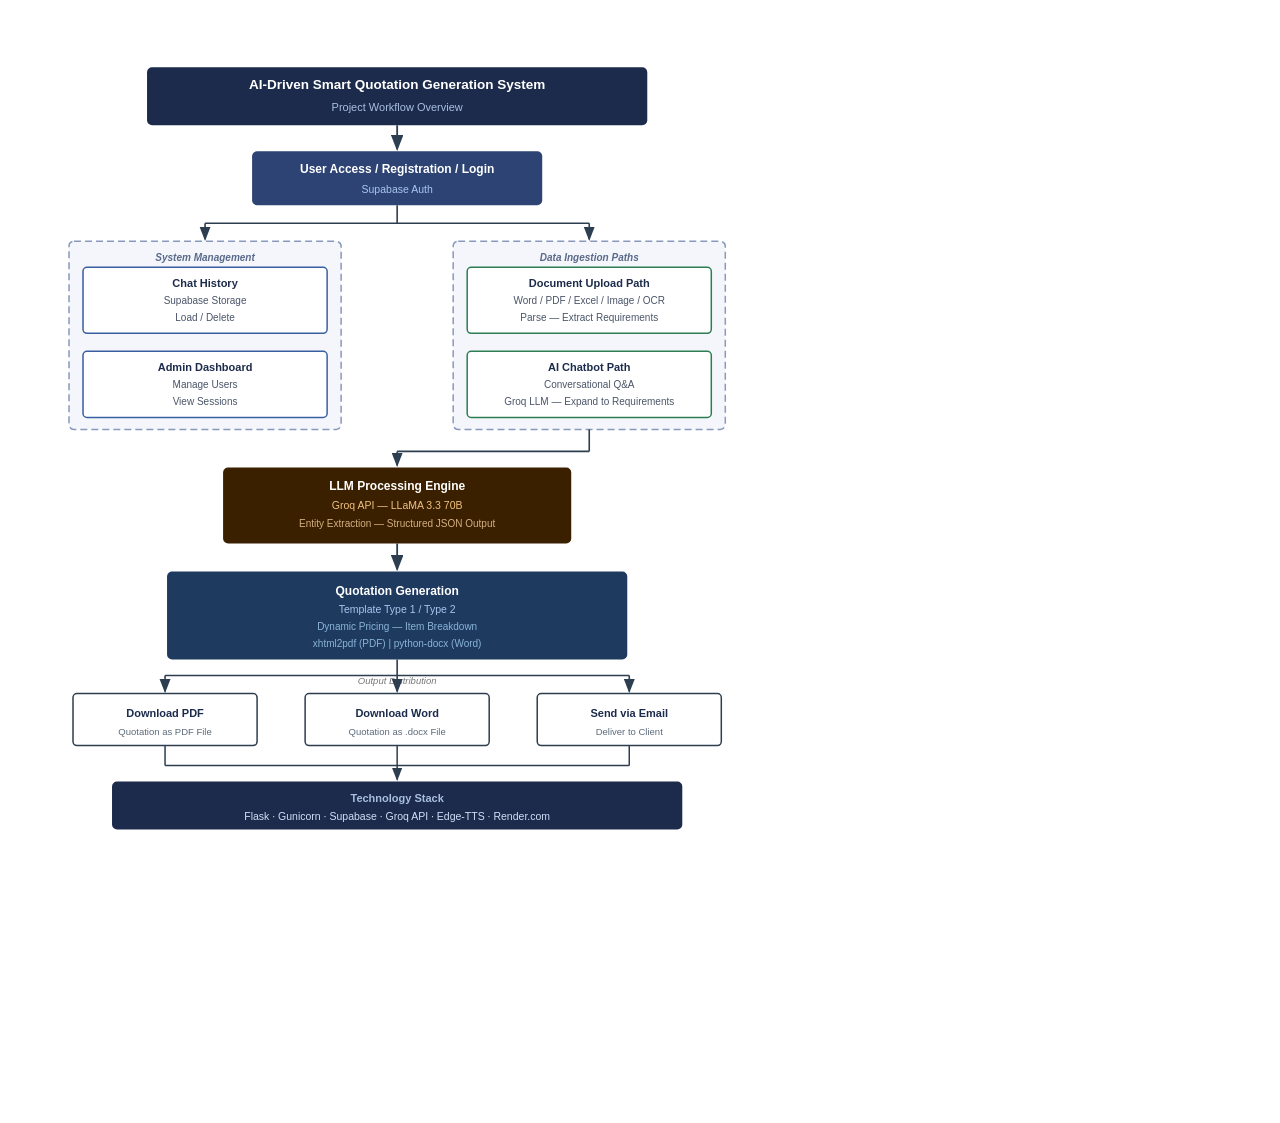
<file: static/workflow_diagram.html>
<!DOCTYPE html>
<html lang="en">
<head>
<meta charset="UTF-8">
<title>AI Quotation System – Workflow Diagram</title>
<style>
  * { margin: 0; padding: 0; box-sizing: border-box; }
  body {
    width: 210mm;
    min-height: 297mm;
    background: #fff;
    padding: 14mm 15mm;
    font-family: Arial, Helvetica, sans-serif;
  }
  @page { size: A4 portrait; margin: 0; }
  @media print {
    body { padding: 14mm 15mm; }
  }
</style>
</head>
<body>
<svg width="180mm" height="268mm" viewBox="0 0 680 1012"
     xmlns="http://www.w3.org/2000/svg"
     font-family="Arial, Helvetica, sans-serif">

  <defs>
    <marker id="arr" markerWidth="9" markerHeight="7"
            refX="8" refY="3.5" orient="auto">
      <polygon points="0 0, 9 3.5, 0 7" fill="#2c3e50"/>
    </marker>
  </defs>

  <!-- ═══════════════════════════════════════════ -->
  <!--  TITLE                                      -->
  <!-- ═══════════════════════════════════════════ -->
  <rect x="90" y="14" width="500" height="58" rx="5" fill="#1c2b4b"/>
  <text x="340" y="36" text-anchor="middle"
        font-size="13.5" font-weight="bold" fill="#ffffff">
    AI-Driven Smart Quotation Generation System
  </text>
  <text x="340" y="58" text-anchor="middle"
        font-size="11" fill="#a8bfe0">
    Project Workflow Overview
  </text>

  <!-- Arrow: Title -> Auth -->
  <line x1="340" y1="72" x2="340" y2="96"
        stroke="#2c3e50" stroke-width="1.8" marker-end="url(#arr)"/>

  <!-- ═══════════════════════════════════════════ -->
  <!--  AUTH BOX                                   -->
  <!-- ═══════════════════════════════════════════ -->
  <rect x="195" y="98" width="290" height="54" rx="5" fill="#2d4373"/>
  <text x="340" y="120" text-anchor="middle"
        font-size="12" font-weight="bold" fill="#ffffff">
    User Access / Registration / Login
  </text>
  <text x="340" y="140" text-anchor="middle"
        font-size="10.5" fill="#a8c6f0">
    Supabase Auth
  </text>

  <!-- Auth splits: vertical + horizontal + two drops -->
  <line x1="340" y1="152" x2="340" y2="170"
        stroke="#2c3e50" stroke-width="1.6"/>
  <line x1="148" y1="170" x2="532" y2="170"
        stroke="#2c3e50" stroke-width="1.6"/>
  <line x1="148" y1="170" x2="148" y2="186"
        stroke="#2c3e50" stroke-width="1.6" marker-end="url(#arr)"/>
  <line x1="532" y1="170" x2="532" y2="186"
        stroke="#2c3e50" stroke-width="1.6" marker-end="url(#arr)"/>

  <!-- ═══════════════════════════════════════════ -->
  <!--  SYSTEM MANAGEMENT GROUP (dashed)           -->
  <!-- ═══════════════════════════════════════════ -->
  <rect x="12" y="188" width="272" height="188" rx="5"
        fill="#f4f6fb" stroke="#8899bb"
        stroke-dasharray="7,4" stroke-width="1.5"/>
  <text x="148" y="208" text-anchor="middle"
        font-size="10" fill="#5a6a8a"
        font-style="italic" font-weight="bold">
    System Management
  </text>

  <!-- Chat History box -->
  <rect x="26" y="214" width="244" height="66" rx="4"
        fill="#ffffff" stroke="#3a5fa0" stroke-width="1.5"/>
  <text x="148" y="234" text-anchor="middle"
        font-size="11" font-weight="bold" fill="#1c2b4b">
    Chat History
  </text>
  <text x="148" y="251" text-anchor="middle"
        font-size="10" fill="#4a5568">
    Supabase Storage
  </text>
  <text x="148" y="268" text-anchor="middle"
        font-size="10" fill="#4a5568">
    Load / Delete
  </text>

  <!-- Admin Dashboard box -->
  <rect x="26" y="298" width="244" height="66" rx="4"
        fill="#ffffff" stroke="#3a5fa0" stroke-width="1.5"/>
  <text x="148" y="318" text-anchor="middle"
        font-size="11" font-weight="bold" fill="#1c2b4b">
    Admin Dashboard
  </text>
  <text x="148" y="335" text-anchor="middle"
        font-size="10" fill="#4a5568">
    Manage Users
  </text>
  <text x="148" y="352" text-anchor="middle"
        font-size="10" fill="#4a5568">
    View Sessions
  </text>

  <!-- ═══════════════════════════════════════════ -->
  <!--  DATA INGESTION GROUP (dashed)              -->
  <!-- ═══════════════════════════════════════════ -->
  <rect x="396" y="188" width="272" height="188" rx="5"
        fill="#f4f6fb" stroke="#8899bb"
        stroke-dasharray="7,4" stroke-width="1.5"/>
  <text x="532" y="208" text-anchor="middle"
        font-size="10" fill="#5a6a8a"
        font-style="italic" font-weight="bold">
    Data Ingestion Paths
  </text>

  <!-- Document Upload box -->
  <rect x="410" y="214" width="244" height="66" rx="4"
        fill="#ffffff" stroke="#2e7d52" stroke-width="1.5"/>
  <text x="532" y="234" text-anchor="middle"
        font-size="11" font-weight="bold" fill="#1c2b4b">
    Document Upload Path
  </text>
  <text x="532" y="251" text-anchor="middle"
        font-size="10" fill="#4a5568">
    Word / PDF / Excel / Image / OCR
  </text>
  <text x="532" y="268" text-anchor="middle"
        font-size="10" fill="#4a5568">
    Parse — Extract Requirements
  </text>

  <!-- AI Chatbot box -->
  <rect x="410" y="298" width="244" height="66" rx="4"
        fill="#ffffff" stroke="#2e7d52" stroke-width="1.5"/>
  <text x="532" y="318" text-anchor="middle"
        font-size="11" font-weight="bold" fill="#1c2b4b">
    AI Chatbot Path
  </text>
  <text x="532" y="335" text-anchor="middle"
        font-size="10" fill="#4a5568">
    Conversational Q&amp;A
  </text>
  <text x="532" y="352" text-anchor="middle"
        font-size="10" fill="#4a5568">
    Groq LLM — Expand to Requirements
  </text>

  <!-- Arrow: Data Ingestion -> LLM (route through center) -->
  <line x1="532" y1="376" x2="532" y2="398"
        stroke="#2c3e50" stroke-width="1.6"/>
  <line x1="532" y1="398" x2="340" y2="398"
        stroke="#2c3e50" stroke-width="1.6"/>
  <line x1="340" y1="398" x2="340" y2="412"
        stroke="#2c3e50" stroke-width="1.6" marker-end="url(#arr)"/>

  <!-- ═══════════════════════════════════════════ -->
  <!--  LLM PROCESSING BOX                         -->
  <!-- ═══════════════════════════════════════════ -->
  <rect x="166" y="414" width="348" height="76" rx="5" fill="#3b2000"/>
  <text x="340" y="437" text-anchor="middle"
        font-size="12" font-weight="bold" fill="#ffffff">
    LLM Processing Engine
  </text>
  <text x="340" y="456" text-anchor="middle"
        font-size="10.5" fill="#f0c080">
    Groq API — LLaMA 3.3 70B
  </text>
  <text x="340" y="474" text-anchor="middle"
        font-size="10" fill="#d4b080">
    Entity Extraction — Structured JSON Output
  </text>

  <!-- Arrow: LLM -> Quotation -->
  <line x1="340" y1="490" x2="340" y2="516"
        stroke="#2c3e50" stroke-width="1.8" marker-end="url(#arr)"/>

  <!-- ═══════════════════════════════════════════ -->
  <!--  QUOTATION GENERATION BOX                   -->
  <!-- ═══════════════════════════════════════════ -->
  <rect x="110" y="518" width="460" height="88" rx="5" fill="#1e3a5f"/>
  <text x="340" y="542" text-anchor="middle"
        font-size="12" font-weight="bold" fill="#ffffff">
    Quotation Generation
  </text>
  <text x="340" y="560" text-anchor="middle"
        font-size="10.5" fill="#a8c6f0">
    Template Type 1 / Type 2
  </text>
  <text x="340" y="577" text-anchor="middle"
        font-size="10" fill="#8ab4d8">
    Dynamic Pricing — Item Breakdown
  </text>
  <text x="340" y="594" text-anchor="middle"
        font-size="10" fill="#8ab4d8">
    xhtml2pdf (PDF)   |   python-docx (Word)
  </text>

  <!-- Output Distribution label -->
  <text x="340" y="630" text-anchor="middle"
        font-size="9.5" fill="#777" font-style="italic">
    Output Distribution
  </text>

  <!-- Quotation splits to 3 -->
  <line x1="340" y1="606" x2="340" y2="622"
        stroke="#2c3e50" stroke-width="1.6"/>
  <line x1="108" y1="622" x2="572" y2="622"
        stroke="#2c3e50" stroke-width="1.6"/>
  <line x1="108" y1="622" x2="108" y2="638"
        stroke="#2c3e50" stroke-width="1.6" marker-end="url(#arr)"/>
  <line x1="340" y1="622" x2="340" y2="638"
        stroke="#2c3e50" stroke-width="1.6" marker-end="url(#arr)"/>
  <line x1="572" y1="622" x2="572" y2="638"
        stroke="#2c3e50" stroke-width="1.6" marker-end="url(#arr)"/>

  <!-- ═══════════════════════════════════════════ -->
  <!--  OUTPUT BOXES                               -->
  <!-- ═══════════════════════════════════════════ -->

  <!-- Download PDF -->
  <rect x="16" y="640" width="184" height="52" rx="4"
        fill="#ffffff" stroke="#2c3e50" stroke-width="1.5"/>
  <text x="108" y="663" text-anchor="middle"
        font-size="11" font-weight="bold" fill="#1c2b4b">
    Download PDF
  </text>
  <text x="108" y="681" text-anchor="middle"
        font-size="9.5" fill="#5a6a7a">
    Quotation as PDF File
  </text>

  <!-- Download Word -->
  <rect x="248" y="640" width="184" height="52" rx="4"
        fill="#ffffff" stroke="#2c3e50" stroke-width="1.5"/>
  <text x="340" y="663" text-anchor="middle"
        font-size="11" font-weight="bold" fill="#1c2b4b">
    Download Word
  </text>
  <text x="340" y="681" text-anchor="middle"
        font-size="9.5" fill="#5a6a7a">
    Quotation as .docx File
  </text>

  <!-- Send via Email -->
  <rect x="480" y="640" width="184" height="52" rx="4"
        fill="#ffffff" stroke="#2c3e50" stroke-width="1.5"/>
  <text x="572" y="663" text-anchor="middle"
        font-size="11" font-weight="bold" fill="#1c2b4b">
    Send via Email
  </text>
  <text x="572" y="681" text-anchor="middle"
        font-size="9.5" fill="#5a6a7a">
    Deliver to Client
  </text>

  <!-- Merge arrows to tech stack -->
  <line x1="108" y1="692" x2="108" y2="712"
        stroke="#2c3e50" stroke-width="1.5"/>
  <line x1="340" y1="692" x2="340" y2="712"
        stroke="#2c3e50" stroke-width="1.5"/>
  <line x1="572" y1="692" x2="572" y2="712"
        stroke="#2c3e50" stroke-width="1.5"/>
  <line x1="108" y1="712" x2="572" y2="712"
        stroke="#2c3e50" stroke-width="1.5"/>
  <line x1="340" y1="712" x2="340" y2="726"
        stroke="#2c3e50" stroke-width="1.5" marker-end="url(#arr)"/>

  <!-- ═══════════════════════════════════════════ -->
  <!--  TECH STACK BAR                             -->
  <!-- ═══════════════════════════════════════════ -->
  <rect x="55" y="728" width="570" height="48" rx="5" fill="#1c2b4b"/>
  <text x="340" y="748" text-anchor="middle"
        font-size="11" font-weight="bold" fill="#a8bfe0">
    Technology Stack
  </text>
  <text x="340" y="766" text-anchor="middle"
        font-size="10.5" fill="#d0e0f8">
    Flask  ·  Gunicorn  ·  Supabase  ·  Groq API  ·  Edge-TTS  ·  Render.com
  </text>

</svg>
</body>
</html>
</file>
